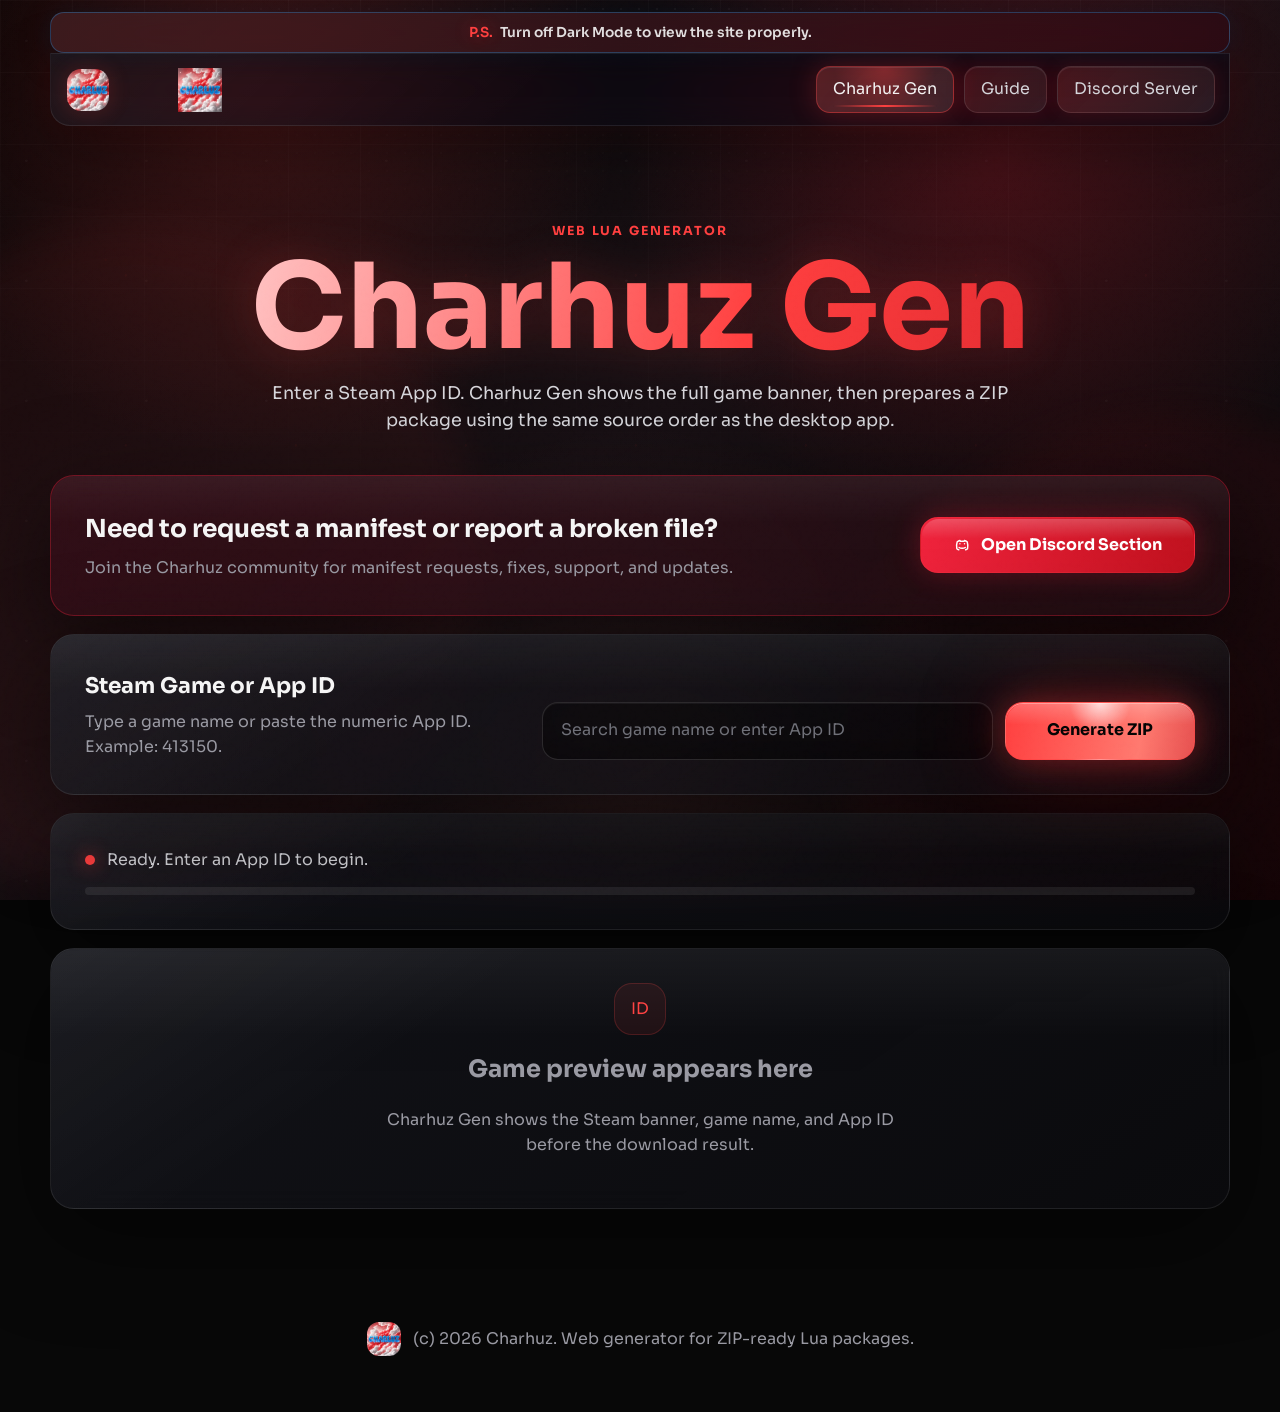
<file: charhuz-gen.html>
<!DOCTYPE html>
<html lang="en">
<head>
  <meta charset="UTF-8">
  <meta name="viewport" content="width=device-width, initial-scale=1.0">
  <script>
    document.documentElement.setAttribute("data-theme", "light");
  </script>
  <meta name="theme-color" content="#ffffff">
  <meta name="color-scheme" content="light">
  <title>Charhuz Gen - Steam App ID ZIP Generator | Charhuz</title>
  <meta name="description" content="Use Charhuz Gen to enter a Steam App ID, preview the game banner, and generate a ZIP-ready Lua package directly from your browser.">
  <meta name="keywords" content="Charhuz Gen, Steam App ID generator, Lua ZIP generator, Steam manifest generator, Charhuz web generator">
  <meta name="author" content="Charhuz">
  <meta name="robots" content="index, follow, max-image-preview:large">
  <meta name="googlebot" content="index, follow, max-snippet:-1, max-image-preview:large, max-video-preview:-1">
  <meta name="application-name" content="Charhuz Gen">
  <meta name="apple-mobile-web-app-title" content="Charhuz Gen">
  <link rel="canonical" href="https://charhuz.co.in/charhuz-gen.html">
  <meta property="og:title" content="Charhuz Gen - Steam App ID ZIP Generator">
  <meta property="og:description" content="Preview a Steam game banner and generate ZIP-ready Lua packages from a Steam App ID.">
  <meta property="og:type" content="website">
  <meta property="og:url" content="https://charhuz.co.in/charhuz-gen.html">
  <meta property="og:site_name" content="Charhuz">
  <meta property="og:locale" content="en_US">
  <meta property="og:image" content="https://charhuz.co.in/images/screenshot1.png">
  <meta name="twitter:card" content="summary_large_image">
  <meta name="twitter:title" content="Charhuz Gen - Steam App ID ZIP Generator">
  <meta name="twitter:description" content="Generate ZIP-ready Lua packages from a Steam App ID in your browser.">
  <meta name="twitter:image" content="https://charhuz.co.in/images/screenshot1.png">

  <link rel="icon" href="favicon.ico" sizes="any">
  <link rel="icon" type="image/png" sizes="192x192" href="images/icon-192.png">
  <link rel="apple-touch-icon" href="apple-touch-icon.png">
  <link rel="manifest" href="site.webmanifest">
  <link rel="preconnect" href="https://fonts.googleapis.com">
  <link rel="preconnect" href="https://fonts.gstatic.com" crossorigin>
  <link href="https://fonts.googleapis.com/css2?family=Sora:wght@400;500;600;700;800&family=Inter:wght@400;500;600;700;800&display=swap" rel="stylesheet">
  <link rel="preconnect" href="https://store.steampowered.com">
  <link rel="preconnect" href="https://cdn.cloudflare.steamstatic.com">
  <link rel="preconnect" href="https://raw.githubusercontent.com">
  <link rel="stylesheet" href="style.css?v=20260602c">
  <link rel="stylesheet" href="charhuz-gen.css?v=20260614a">
</head>
<body>
  <div class="site-bg" aria-hidden="true">
    <span class="mesh mesh-a"></span>
    <span class="mesh mesh-b"></span>
    <span class="grid-glow"></span>
  </div>

  <div class="theme-ps" role="note">
    <span>P.S.</span> Turn off Dark Mode to view the site properly.
  </div>

  <header class="topbar" data-reveal>
    <a class="brand" href="index.html" aria-label="Charhuz home">
      <img src="images/charon-mark-nav.png" alt="" width="42" height="42" decoding="async">
      <img class="brand-logo" src="images/charon-logo-nav.png" alt="Charhuz" width="158" height="44" decoding="async">
    </a>
    <nav class="nav-links" aria-label="Primary navigation">
      <a href="charhuz-gen.html" aria-current="page">Charhuz Gen</a>
      <a href="index.html#guide">Guide</a>
      <a href="index.html#discord">Discord Server</a>
    </nav>
  </header>

  <main class="gen-page">
    <section class="gen-hero section-shell" data-reveal>
      <p class="eyebrow">Web Lua Generator</p>
      <h1>Charhuz Gen</h1>
      <p>Enter a Steam App ID. Charhuz Gen shows the full game banner, then prepares a ZIP package using the same source order as the desktop app.</p>
    </section>

    <section class="generator-layout section-shell" data-reveal>
      <section class="support-notice glass-panel">
        <div>
          <strong>Need to request a manifest or report a broken file?</strong>
          <p>Join the Charhuz community for manifest requests, fixes, support, and updates.</p>
        </div>
        <a class="btn btn-secondary btn-support" href="index.html#discord">
          <svg aria-hidden="true" viewBox="0 0 24 24"><path d="M8 15s1.5 1 4 1 4-1 4-1"/><path d="M9 10h.01M15 10h.01"/><path d="M7.5 18c-1.5-.5-2.5-1.5-2.5-1.5S4 12 5.5 7.5C7.3 6.2 9 5.8 9 5.8l.7 1.2A12 12 0 0 1 12 6.8a12 12 0 0 1 2.3.2l.7-1.2s1.7.4 3.5 1.7C20 12 19 16.5 19 16.5S18 17.5 16.5 18"/></svg>
          Open Discord Section
        </a>
      </section>

      <form class="generator-form glass-panel" id="generatorForm">
        <div>
          <label for="appid">Steam Game or App ID</label>
          <p>Type a game name or paste the numeric App ID. Example: 413150.</p>
        </div>
        <div class="input-wrap">
          <div class="input-row">
            <input id="appid" name="appid" type="search" autocomplete="off" placeholder="Search game name or enter App ID" aria-describedby="statusText" aria-controls="suggestionList" aria-expanded="false" required>
            <button class="btn btn-primary btn-generate" id="generateBtn" type="submit">
              <span>Generate ZIP</span>
            </button>
          </div>
          <div class="suggestion-list" id="suggestionList" role="listbox" aria-label="Steam game suggestions"></div>
        </div>
      </form>

      <div class="status-panel glass-panel" aria-live="polite">
        <div class="status-line">
          <span class="status-dot" id="statusDot"></span>
          <span id="statusText">Ready. Enter an App ID to begin.</span>
        </div>
        <div class="progress-track" aria-hidden="true">
          <span id="progressBar"></span>
        </div>
      </div>

      <section class="game-details glass-panel is-empty" id="gameDetails" aria-live="polite">
        <div class="game-empty">
          <span class="empty-icon">ID</span>
          <h2>Game preview appears here</h2>
          <p>Charhuz Gen shows the Steam banner, game name, and App ID before the download result.</p>
        </div>
      </section>

      <section class="download-panel glass-panel is-hidden" id="downloadPanel" aria-live="polite">
        <div>
          <p class="eyebrow" id="downloadSource">Package ready</p>
          <h2 id="downloadTitle">Download ZIP</h2>
          <p id="downloadDescription">Your package is ready.</p>
        </div>
        <a class="btn btn-download" id="downloadLink" href="#" download>
          <svg aria-hidden="true" viewBox="0 0 24 24"><path d="M12 3v11m0 0 4-4m-4 4-4-4M5 19h14"/></svg>
          <span>Download ZIP</span>
        </a>
      </section>
    </section>
  </main>

  <footer class="footer">
    <img src="images/charon-mark-nav.png" alt="" width="34" height="34" loading="lazy" decoding="async">
    <span>(c) 2026 Charhuz. Web generator for ZIP-ready Lua packages.</span>
  </footer>

  <script type="application/ld+json">
    {
      "@context": "https://schema.org",
      "@type": "WebApplication",
      "name": "Charhuz Gen",
      "url": "https://charhuz.co.in/charhuz-gen.html",
      "applicationCategory": "UtilitiesApplication",
      "operatingSystem": "Web",
      "description": "Browser-based Steam App ID ZIP generator for Charhuz Lua packages.",
      "publisher": {
        "@type": "Organization",
        "name": "Charhuz",
        "url": "https://charhuz.co.in/"
      }
    }
  </script>
  <script src="vendor/fflate.min.js?v=20260603a" defer></script>
  <script src="charhuz-gen.js?v=20260614f" defer></script>
</body>
</html>
</file>
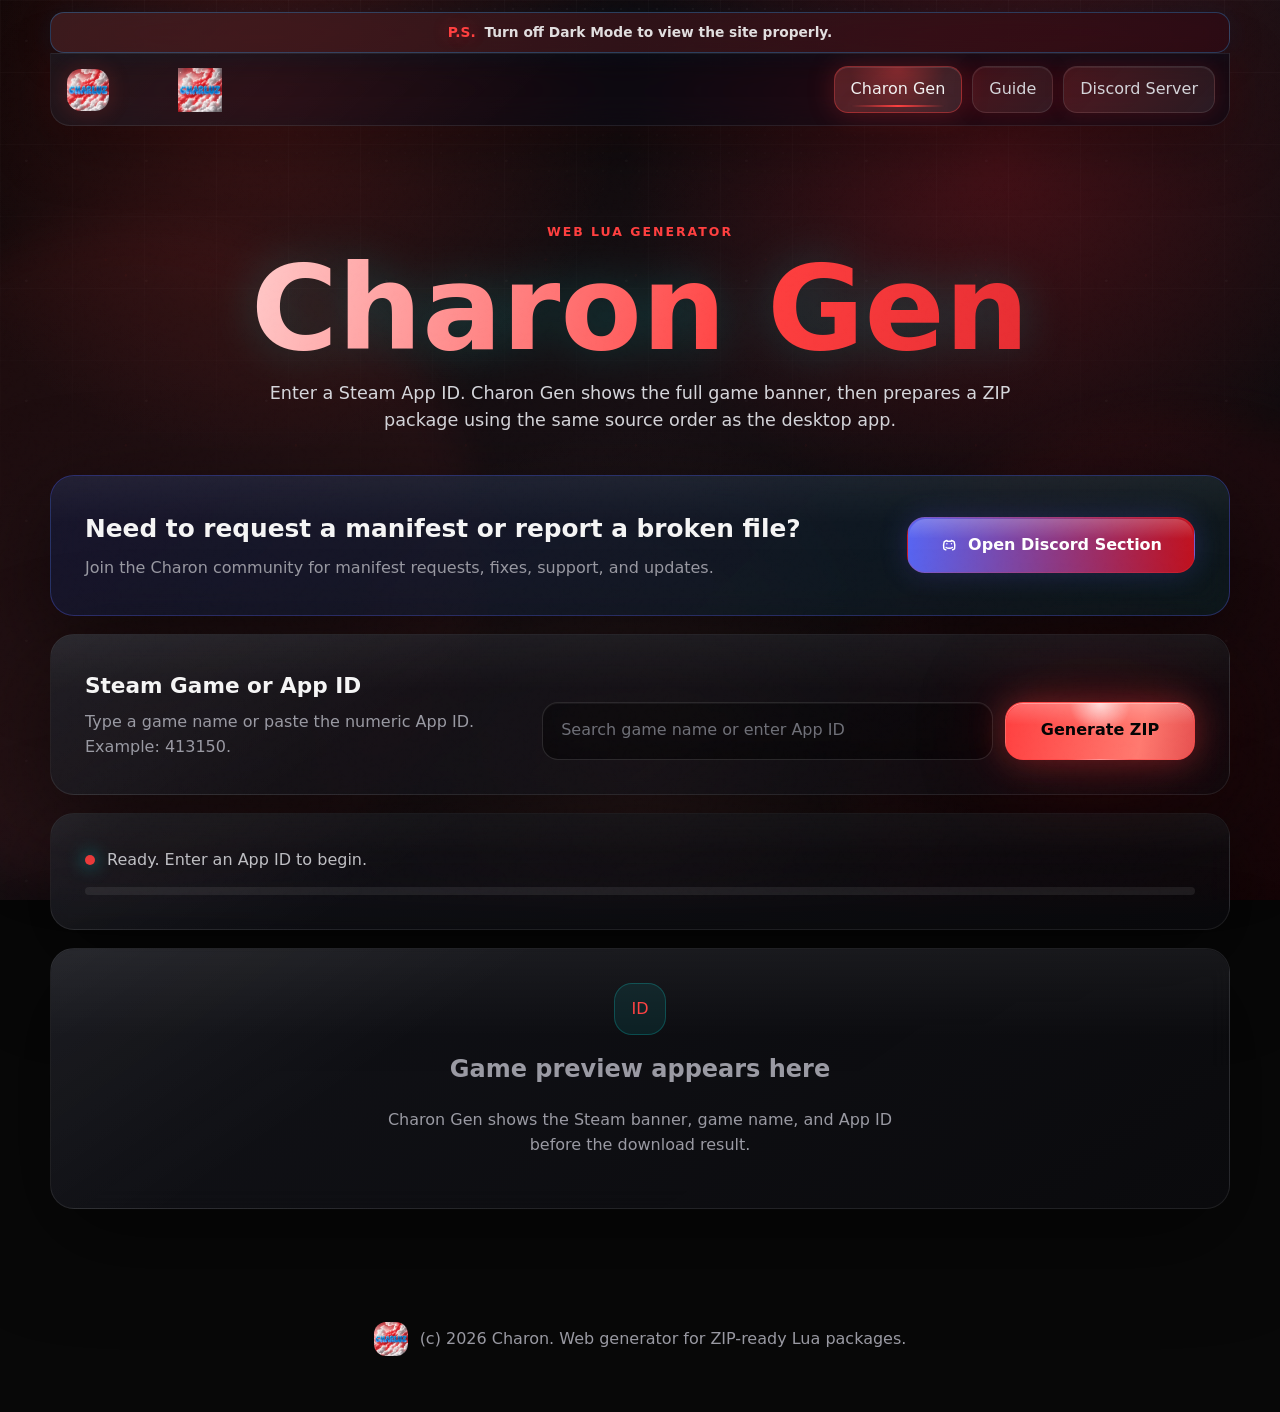
<file: charon-gen.html>
<!DOCTYPE html>
<html lang="en">
<head>
  <meta charset="UTF-8">
  <meta name="viewport" content="width=device-width, initial-scale=1.0">
  <script>
    document.documentElement.setAttribute("data-theme", "light");
  </script>
  <meta name="theme-color" content="#ffffff">
  <meta name="color-scheme" content="light">
  <title>Charon Gen - Steam App ID ZIP Generator | Charon</title>
  <meta name="description" content="Use Charon Gen to enter a Steam App ID, preview the game banner, and generate a ZIP-ready Lua package directly from your browser.">
  <meta name="keywords" content="Charon Gen, Steam App ID generator, Lua ZIP generator, Steam manifest generator, Charon web generator">
  <meta name="author" content="Charon">
  <meta name="robots" content="index, follow, max-image-preview:large">
  <meta name="googlebot" content="index, follow, max-snippet:-1, max-image-preview:large, max-video-preview:-1">
  <meta name="application-name" content="Charon Gen">
  <meta name="apple-mobile-web-app-title" content="Charon Gen">
  <link rel="canonical" href="https://charon.co.in/charon-gen.html">
  <meta property="og:title" content="Charon Gen - Steam App ID ZIP Generator">
  <meta property="og:description" content="Preview a Steam game banner and generate ZIP-ready Lua packages from a Steam App ID.">
  <meta property="og:type" content="website">
  <meta property="og:url" content="https://charon.co.in/charon-gen.html">
  <meta property="og:site_name" content="Charon">
  <meta property="og:locale" content="en_US">
  <meta property="og:image" content="https://charon.co.in/images/screenshot1.png">
  <meta name="twitter:card" content="summary_large_image">
  <meta name="twitter:title" content="Charon Gen - Steam App ID ZIP Generator">
  <meta name="twitter:description" content="Generate ZIP-ready Lua packages from a Steam App ID in your browser.">
  <meta name="twitter:image" content="https://charon.co.in/images/screenshot1.png">

  <link rel="icon" href="favicon.ico" sizes="any">
  <link rel="icon" type="image/png" sizes="192x192" href="images/icon-192.png">
  <link rel="apple-touch-icon" href="apple-touch-icon.png">
  <link rel="manifest" href="site.webmanifest">
  <link rel="preconnect" href="https://fonts.googleapis.com">
  <link rel="preconnect" href="https://fonts.gstatic.com" crossorigin>
  <link href="https://fonts.googleapis.com/css2?family=Space+Grotesk:wght@400;500;600;700&display=swap" rel="stylesheet">
  <link rel="preconnect" href="https://store.steampowered.com">
  <link rel="preconnect" href="https://cdn.cloudflare.steamstatic.com">
  <link rel="preconnect" href="https://raw.githubusercontent.com">
  <link rel="stylesheet" href="style.css?v=20260602c">
  <link rel="stylesheet" href="charon-gen.css?v=20260614a">
</head>
<body>
  <div class="site-bg" aria-hidden="true">
    <span class="mesh mesh-a"></span>
    <span class="mesh mesh-b"></span>
    <span class="grid-glow"></span>
  </div>

  <div class="theme-ps" role="note">
    <span>P.S.</span> Turn off Dark Mode to view the site properly.
  </div>

  <header class="topbar" data-reveal>
    <a class="brand" href="index.html" aria-label="Charon home">
      <img src="images/charon-mark-nav.png" alt="" width="42" height="42" decoding="async">
      <img class="brand-logo" src="images/charon-logo-nav.png" alt="Charon" width="158" height="44" decoding="async">
    </a>
    <nav class="nav-links" aria-label="Primary navigation">
      <a href="charon-gen.html" aria-current="page">Charon Gen</a>
      <a href="index.html#guide">Guide</a>
      <a href="index.html#discord">Discord Server</a>
    </nav>
  </header>

  <main class="gen-page">
    <section class="gen-hero section-shell" data-reveal>
      <p class="eyebrow">Web Lua Generator</p>
      <h1>Charon Gen</h1>
      <p>Enter a Steam App ID. Charon Gen shows the full game banner, then prepares a ZIP package using the same source order as the desktop app.</p>
    </section>

    <section class="generator-layout section-shell" data-reveal>
      <section class="support-notice glass-panel">
        <div>
          <strong>Need to request a manifest or report a broken file?</strong>
          <p>Join the Charon community for manifest requests, fixes, support, and updates.</p>
        </div>
        <a class="btn btn-secondary btn-support" href="index.html#discord">
          <svg aria-hidden="true" viewBox="0 0 24 24"><path d="M8 15s1.5 1 4 1 4-1 4-1"/><path d="M9 10h.01M15 10h.01"/><path d="M7.5 18c-1.5-.5-2.5-1.5-2.5-1.5S4 12 5.5 7.5C7.3 6.2 9 5.8 9 5.8l.7 1.2A12 12 0 0 1 12 6.8a12 12 0 0 1 2.3.2l.7-1.2s1.7.4 3.5 1.7C20 12 19 16.5 19 16.5S18 17.5 16.5 18"/></svg>
          Open Discord Section
        </a>
      </section>

      <form class="generator-form glass-panel" id="generatorForm">
        <div>
          <label for="appid">Steam Game or App ID</label>
          <p>Type a game name or paste the numeric App ID. Example: 413150.</p>
        </div>
        <div class="input-wrap">
          <div class="input-row">
            <input id="appid" name="appid" type="search" autocomplete="off" placeholder="Search game name or enter App ID" aria-describedby="statusText" aria-controls="suggestionList" aria-expanded="false" required>
            <button class="btn btn-primary btn-generate" id="generateBtn" type="submit">
              <span>Generate ZIP</span>
            </button>
          </div>
          <div class="suggestion-list" id="suggestionList" role="listbox" aria-label="Steam game suggestions"></div>
        </div>
      </form>

      <div class="status-panel glass-panel" aria-live="polite">
        <div class="status-line">
          <span class="status-dot" id="statusDot"></span>
          <span id="statusText">Ready. Enter an App ID to begin.</span>
        </div>
        <div class="progress-track" aria-hidden="true">
          <span id="progressBar"></span>
        </div>
      </div>

      <section class="game-details glass-panel is-empty" id="gameDetails" aria-live="polite">
        <div class="game-empty">
          <span class="empty-icon">ID</span>
          <h2>Game preview appears here</h2>
          <p>Charon Gen shows the Steam banner, game name, and App ID before the download result.</p>
        </div>
      </section>

      <section class="download-panel glass-panel is-hidden" id="downloadPanel" aria-live="polite">
        <div>
          <p class="eyebrow" id="downloadSource">Package ready</p>
          <h2 id="downloadTitle">Download ZIP</h2>
          <p id="downloadDescription">Your package is ready.</p>
        </div>
        <a class="btn btn-download" id="downloadLink" href="#" download>
          <svg aria-hidden="true" viewBox="0 0 24 24"><path d="M12 3v11m0 0 4-4m-4 4-4-4M5 19h14"/></svg>
          <span>Download ZIP</span>
        </a>
      </section>
    </section>
  </main>

  <footer class="footer">
    <img src="images/charon-mark-nav.png" alt="" width="34" height="34" loading="lazy" decoding="async">
    <span>(c) 2026 Charon. Web generator for ZIP-ready Lua packages.</span>
  </footer>

  <script type="application/ld+json">
    {
      "@context": "https://schema.org",
      "@type": "WebApplication",
      "name": "Charon Gen",
      "url": "https://charon.co.in/charon-gen.html",
      "applicationCategory": "UtilitiesApplication",
      "operatingSystem": "Web",
      "description": "Browser-based Steam App ID ZIP generator for Charon Lua packages.",
      "publisher": {
        "@type": "Organization",
        "name": "Charon",
        "url": "https://charon.co.in/"
      }
    }
  </script>
  <script src="vendor/fflate.min.js?v=20260603a" defer></script>
  <script src="charon-gen.js?v=20260614e" defer></script>
</body>
</html>
</file>
<file: style.css>
:root {
  color-scheme: light;
  --bg: #080808;
  --bg-2: #111217;
  --panel: rgba(18, 18, 22, 0.72);
  --panel-strong: rgba(14, 15, 20, 0.9);
  --border: rgba(255, 255, 255, 0.1);
  --border-strong: rgba(255, 64, 64, 0.3);
  --text: #f5f5f5;
  --muted: #9a9aa3;
  --soft: #d7d7dc;
  --cyan: #ff4040;
  --blue: #ff6b5f;
  --purple: #c1121f;
  --magenta: #ff8a80;
  --discord: #e03131;
  --accent: #ef233c;
  --accent-glow: rgba(239, 35, 60, 0.2);
  --accent-dim: rgba(239, 35, 60, 0.1);
  --shadow: 0 28px 95px rgba(0, 0, 0, 0.52);
  --shadow-soft: 0 16px 42px rgba(0, 0, 0, 0.3);
  --glow-sm: 0 0 18px rgba(255, 64, 64, 0.16);
  --glow: 0 0 34px rgba(255, 64, 64, 0.24), 0 0 78px rgba(193, 18, 31, 0.22);
  --glow-strong: 0 0 34px rgba(255, 64, 64, 0.38), 0 0 98px rgba(193, 18, 31, 0.32);
  --radius: 24px;
  --radius-sm: 16px;
  --max: 1180px;
}

html[data-theme="light"] {
  color-scheme: light;
}

* {
  box-sizing: border-box;
}

html {
  scroll-behavior: smooth;
  scroll-padding-top: 120px;
}

body::before {
  content: "";
  position: fixed;
  inset: 0;
  z-index: 1;
  pointer-events: none;
  opacity: 0.14;
  background-image: url("data:image/svg+xml,%3Csvg viewBox='0 0 200 200' xmlns='http://www.w3.org/2000/svg'%3E%3Cfilter id='n'%3E%3CfeTurbulence type='fractalNoise' baseFrequency='0.9' numOctaves='4' stitchTiles='stitch'/%3E%3C/filter%3E%3Crect width='100%25' height='100%25' filter='url(%23n)' opacity='0.04'/%3E%3C/svg%3E");
}

body {
  min-height: 100vh;
  margin: 0;
  font-family: "Sora", "Inter", system-ui, -apple-system, BlinkMacSystemFont, "Segoe UI", sans-serif;
  background: var(--bg);
  color: var(--text);
  line-height: 1.55;
  overflow-x: hidden;
  overscroll-behavior-y: none;
  text-rendering: optimizeLegibility;
  -webkit-font-smoothing: antialiased;
}

body.nav-open {
  overflow: hidden;
}

body::selection {
  background: rgba(255, 64, 64, 0.32);
}

a {
  color: inherit;
}

a,
button,
input {
  -webkit-tap-highlight-color: transparent;
}

img {
  display: block;
  max-width: 100%;
}

.site-bg {
  position: fixed;
  inset: 0;
  z-index: -2;
  overflow: hidden;
  overflow: clip;
  contain: layout paint size;
  pointer-events: none;
  transform: translate3d(0, 0, 0);
  background:
    radial-gradient(circle at 20% 10%, rgba(255, 64, 64, 0.2), transparent 28%),
    radial-gradient(circle at 78% 18%, rgba(193, 18, 31, 0.26), transparent 30%),
    radial-gradient(circle at 50% 85%, rgba(255, 138, 128, 0.12), transparent 34%),
    linear-gradient(145deg, #080505 0%, #181014 48%, #090607 100%);
}

.site-bg::before {
  content: "";
  position: absolute;
  inset: 0;
  opacity: 0.18;
  background:
    radial-gradient(circle at 22% 34%, rgba(255, 255, 255, 0.18) 0 1px, transparent 1.5px),
    radial-gradient(circle at 74% 62%, rgba(255, 64, 64, 0.22) 0 1px, transparent 1.5px),
    radial-gradient(circle at 48% 18%, rgba(193, 18, 31, 0.24) 0 1px, transparent 1.5px);
  background-size: 120px 120px, 170px 170px, 220px 220px;
  animation: none;
}

.mesh {
  position: absolute;
  width: 42rem;
  aspect-ratio: 1;
  border-radius: 50%;
  filter: blur(22px);
  opacity: 0.18;
  animation: none;
}

.mesh-a {
  left: -12rem;
  top: 14rem;
  background: rgba(255, 64, 64, 0.34);
}

.mesh-b {
  right: -15rem;
  top: 26rem;
  background: rgba(193, 18, 31, 0.42);
  animation-delay: -8s;
}

.grid-glow {
  position: absolute;
  inset: 0;
  background-image:
    linear-gradient(rgba(255, 255, 255, 0.035) 1px, transparent 1px),
    linear-gradient(90deg, rgba(255, 255, 255, 0.035) 1px, transparent 1px);
  background-size: 72px 72px;
  mask-image: linear-gradient(to bottom, rgba(0, 0, 0, 0.7), transparent 74%);
}

.grid-glow::after {
  content: "";
  position: absolute;
  inset: 0;
  opacity: 0.42;
  background-image: radial-gradient(rgba(255, 255, 255, 0.15) 1px, transparent 1px);
  background-size: 18px 18px;
  mask-image: radial-gradient(ellipse 80% 50% at 50% 0%, #000, transparent 70%);
}

.theme-ps {
  position: relative;
  z-index: 120;
  width: min(var(--max), calc(100% - 32px));
  margin: 12px auto 0;
  padding: 9px 14px;
  border: 1px solid rgba(41, 167, 255, 0.3);
  border-radius: 14px;
  background:
    linear-gradient(135deg, rgba(255, 107, 95, 0.18), rgba(193, 18, 31, 0.14)),
    rgba(10, 10, 18, 0.74);
  color: rgba(245, 245, 245, 0.9);
  box-shadow: 0 10px 34px rgba(0, 0, 0, 0.22), 0 0 28px rgba(41, 167, 255, 0.08);
  backdrop-filter: blur(14px) saturate(170%);
  -webkit-backdrop-filter: blur(14px) saturate(170%);
  font-size: 0.86rem;
  font-weight: 600;
  text-align: center;
}

.theme-ps span {
  color: var(--cyan);
  margin-right: 4px;
  text-shadow: 0 0 16px rgba(255, 64, 64, 0.42);
}

.topbar {
  position: sticky;
  top: 0;
  z-index: 100;
  width: min(var(--max), calc(100% - 32px));
  min-height: 68px;
  margin: 0 auto;
  padding: 12px 14px 12px 16px;
  display: flex;
  align-items: center;
  justify-content: space-between;
  gap: 20px;
  border: 1px solid rgba(255, 255, 255, 0.085);
  border-radius: 0 0 20px 20px;
  background:
    linear-gradient(135deg, rgba(255, 255, 255, 0.055), transparent 42%),
    rgba(10, 10, 20, 0.62);
  box-shadow: 0 18px 60px rgba(0, 0, 0, 0.36), 0 0 42px rgba(255, 64, 64, 0.08);
  backdrop-filter: blur(16px) saturate(180%);
  -webkit-backdrop-filter: blur(16px) saturate(180%);
  backface-visibility: hidden;
  transform: translate3d(0, 0, 0);
}

.topbar.scrolled {
  border-color: rgba(255, 255, 255, 0.16);
  background:
    linear-gradient(135deg, rgba(255, 255, 255, 0.06), transparent 42%),
    rgba(8, 8, 8, 0.82);
}

.brand {
  display: inline-flex;
  align-items: center;
  gap: 12px;
  text-decoration: none;
}

.brand > img:first-child {
  width: 42px;
  height: 42px;
  border-radius: 14px;
  box-shadow: 0 0 22px rgba(255, 64, 64, 0.2);
}

.brand-logo {
  width: 158px;
  height: auto;
  max-height: 44px;
  object-fit: contain;
}

.nav-links {
  display: flex;
  align-items: center;
  justify-content: flex-end;
  gap: 10px;
  flex-wrap: wrap;
}

.nav-toggle {
  display: none;
  width: 44px;
  height: 44px;
  padding: 0;
  border: 1px solid var(--border);
  border-radius: 12px;
  background: rgba(255, 255, 255, 0.045);
  color: var(--text);
}

.nav-toggle span {
  display: block;
  width: 18px;
  height: 2px;
  margin: 4px auto;
  border-radius: 999px;
  background: currentColor;
  transition: transform 180ms ease, opacity 180ms ease;
}

.nav-toggle[aria-expanded="true"] span:nth-child(1) {
  transform: translateY(6px) rotate(45deg);
}

.nav-toggle[aria-expanded="true"] span:nth-child(2) {
  opacity: 0;
}

.nav-toggle[aria-expanded="true"] span:nth-child(3) {
  transform: translateY(-6px) rotate(-45deg);
}

.nav-links a {
  position: relative;
  isolation: isolate;
  overflow: hidden;
  padding: 10px 16px;
  color: var(--soft);
  text-decoration: none;
  border-radius: 14px;
  border: 1px solid rgba(255, 255, 255, 0.1);
  background:
    linear-gradient(135deg, color-mix(in srgb, var(--nav-accent, var(--cyan)) 18%, transparent), rgba(255, 255, 255, 0.035)),
    rgba(255, 255, 255, 0.035);
  box-shadow: inset 0 1px 0 rgba(255, 255, 255, 0.08), 0 0 20px color-mix(in srgb, var(--nav-accent, var(--cyan)) 14%, transparent);
  transition: color 180ms ease, border-color 180ms ease, background 180ms ease, transform 220ms cubic-bezier(0.2, 0.8, 0.2, 1), box-shadow 180ms ease;
}

.nav-links .nav-download {
  color: #fff;
  border-color: rgba(239, 35, 60, 0.56);
  background: var(--accent);
  box-shadow: 0 0 32px var(--accent-glow);
}

.nav-links a::after {
  content: "";
  position: absolute;
  left: 16px;
  right: 16px;
  bottom: 5px;
  height: 2px;
  border-radius: 999px;
  opacity: 0;
  background: linear-gradient(90deg, transparent, var(--nav-accent, var(--cyan)), transparent);
  box-shadow: 0 0 16px color-mix(in srgb, var(--nav-accent, var(--cyan)) 44%, transparent);
  transform: scaleX(0.28);
  transition: opacity 180ms ease, transform 220ms ease;
}

.nav-links a:nth-child(1) {
  --nav-accent: var(--cyan);
}

.nav-links a:nth-child(2) {
  --nav-accent: var(--purple);
}

.nav-links a:nth-child(3) {
  --nav-accent: var(--discord);
}

.nav-links a::before {
  content: "";
  position: absolute;
  inset: 0;
  z-index: -1;
  opacity: 0;
  background: radial-gradient(circle at 50% 0%, color-mix(in srgb, var(--nav-accent) 36%, transparent), transparent 62%);
  transition: opacity 180ms ease;
}

.nav-links a:hover,
.nav-links a:focus-visible,
.nav-links a[aria-current="page"] {
  color: var(--text);
  border-color: color-mix(in srgb, var(--nav-accent, var(--cyan)) 42%, transparent);
  background:
    linear-gradient(135deg, color-mix(in srgb, var(--nav-accent, var(--cyan)) 25%, transparent), rgba(255, 255, 255, 0.06)),
    rgba(255, 255, 255, 0.05);
  box-shadow: inset 0 1px 0 rgba(255, 255, 255, 0.12), 0 0 28px color-mix(in srgb, var(--nav-accent, var(--cyan)) 24%, transparent);
  outline: none;
}

.nav-links a:hover::before,
.nav-links a:focus-visible::before,
.nav-links a[aria-current="page"]::before {
  opacity: 1;
}

.nav-links a:hover::after,
.nav-links a:focus-visible::after,
.nav-links a[aria-current="page"]::after {
  opacity: 1;
  transform: scaleX(1);
}

.section-shell {
  width: min(var(--max), calc(100% - 32px));
  margin: 0 auto;
  scroll-margin-top: 120px;
}

.glass-panel {
  position: relative;
  border: 1px solid rgba(255, 255, 255, 0.085);
  border-radius: var(--radius);
  background:
    linear-gradient(145deg, rgba(255, 255, 255, 0.052), transparent 32%),
    linear-gradient(145deg, rgba(20, 21, 28, 0.78), rgba(12, 12, 16, 0.68));
  box-shadow: var(--shadow);
  backdrop-filter: blur(12px);
  -webkit-backdrop-filter: blur(12px);
  backface-visibility: hidden;
}

.glass-panel::before {
  content: "";
  position: absolute;
  inset: 0;
  pointer-events: none;
  border-radius: inherit;
  background: linear-gradient(180deg, rgba(255, 255, 255, 0.08), transparent 34%);
  opacity: 0.65;
}

.hero {
  position: relative;
  min-height: calc(100vh - 128px);
  display: grid;
  place-items: center;
  padding: 7rem 0 5rem;
  text-align: center;
  background: radial-gradient(ellipse 80% 50% at 50% -10%, rgba(239, 35, 60, 0.11), transparent 70%);
}

.hero-copy {
  max-width: 1040px;
}

.eyebrow {
  margin: 0 0 14px;
  color: var(--cyan);
  font-size: 0.78rem;
  font-weight: 700;
  letter-spacing: 0.16em;
  text-transform: uppercase;
}

h1,
h2,
h3,
p {
  margin-top: 0;
}

.hero h1 {
  margin-bottom: 18px;
  font-size: clamp(4.4rem, 13vw, 9.5rem);
  line-height: 0.86;
  letter-spacing: 0;
  background: linear-gradient(105deg, #fff5f5 0%, var(--cyan) 26%, var(--purple) 55%, var(--magenta) 76%, #fff 100%);
  background-size: 180% 100%;
  -webkit-background-clip: text;
  background-clip: text;
  color: transparent;
  filter: drop-shadow(0 0 28px rgba(255, 64, 64, 0.22));
  animation: title-shimmer 8s ease-in-out infinite;
}

.hero-subtitle {
  max-width: 740px;
  margin: 0 auto 28px;
  color: var(--soft);
  font-size: clamp(1.12rem, 2vw, 1.42rem);
}

.hero-cta-row {
  display: flex;
  justify-content: center;
  align-items: center;
  gap: 14px;
  flex-wrap: wrap;
}

.hero-trust {
  margin: 18px auto 34px;
  display: flex;
  justify-content: center;
  gap: 8px;
  flex-wrap: wrap;
  color: var(--muted);
  font-size: 0.86rem;
}

.hero-trust span {
  min-height: 28px;
  display: inline-flex;
  align-items: center;
  padding: 4px 11px;
  border: 1px solid var(--border);
  border-radius: 999px;
  background: rgba(255, 255, 255, 0.045);
}

.version-badge {
  color: var(--text) !important;
  border-color: rgba(239, 35, 60, 0.36) !important;
  background: rgba(239, 35, 60, 0.12) !important;
}

.screenshot-frame {
  overflow: hidden;
  border: 1px solid var(--border);
  border-radius: 14px;
  background: #151515;
}

.browser-bar {
  min-height: 32px;
  display: flex;
  align-items: center;
  gap: 7px;
  padding: 0 13px;
  border-bottom: 1px solid var(--border);
  background: #181818;
}

.browser-bar span {
  width: 8px;
  height: 8px;
  border-radius: 50%;
  background: #ff5f57;
}

.browser-bar span:nth-child(2) {
  background: #ffbd2e;
}

.browser-bar span:nth-child(3) {
  background: #28c840;
}

.btn {
  min-height: 56px;
  display: inline-flex;
  align-items: center;
  justify-content: center;
  gap: 10px;
  padding: 0 32px;
  color: var(--text);
  font: inherit;
  font-weight: 700;
  text-decoration: none;
  border: 1px solid rgba(255, 255, 255, 0.11);
  border-radius: 18px;
  cursor: pointer;
  position: relative;
  overflow: hidden;
  transition: transform 220ms cubic-bezier(0.2, 0.8, 0.2, 1), box-shadow 220ms ease, filter 220ms ease, border-color 220ms ease;
  backface-visibility: hidden;
}

.btn svg,
.btn span,
.icon-chip svg {
  position: relative;
  z-index: 1;
}

.btn svg,
.icon-chip svg {
  width: 1.15em;
  height: 1.15em;
  fill: none;
  stroke: currentColor;
  stroke-width: 1.9;
  stroke-linecap: round;
  stroke-linejoin: round;
}

.btn::before {
  content: "";
  position: absolute;
  inset: 0;
  transform: translateX(-120%);
  background: linear-gradient(90deg, transparent, rgba(255, 255, 255, 0.32), transparent);
  transition: transform 680ms ease;
}

.btn::after {
  content: "";
  position: absolute;
  inset: 1px;
  pointer-events: none;
  border-radius: calc(18px - 1px);
  background: linear-gradient(180deg, rgba(255, 255, 255, 0.28), transparent 38%);
  opacity: 0.75;
}

.btn:hover,
.btn:focus-visible {
  transform: translateY(-2px) scale(1.03);
  outline: none;
}

.btn:active {
  transform: translateY(0) scale(0.985);
  filter: brightness(0.92);
}

.btn:hover::before,
.btn:focus-visible::before {
  transform: translateX(120%);
}

.btn-primary {
  color: #050505;
  border-color: rgba(255, 64, 64, 0.42);
  background:
    radial-gradient(circle at 50% 0%, rgba(255, 255, 255, 0.72), transparent 28%),
    linear-gradient(100deg, var(--cyan), #ff7a70, var(--purple), var(--magenta));
  background-size: 100% 100%, 220% 100%;
  box-shadow: var(--glow-strong), inset 0 1px 0 rgba(255, 255, 255, 0.45);
  animation: gradient-shift 9s ease-in-out infinite;
}

.btn-primary:hover,
.btn-primary:focus-visible {
  box-shadow: 0 0 42px rgba(255, 64, 64, 0.42), 0 0 118px rgba(193, 18, 31, 0.34);
}

.btn-secondary {
  color: var(--text);
  border-color: rgba(255, 64, 64, 0.2);
  background:
    linear-gradient(180deg, rgba(255, 255, 255, 0.08), rgba(255, 255, 255, 0.025)),
    rgba(255, 64, 64, 0.035);
  box-shadow: var(--shadow-soft), var(--glow-sm), inset 0 1px 0 rgba(255, 255, 255, 0.1);
}

.btn-secondary:hover,
.btn-secondary:focus-visible {
  border-color: rgba(255, 64, 64, 0.42);
  box-shadow: var(--shadow-soft), 0 0 34px rgba(255, 64, 64, 0.2);
}

.btn-ghost {
  min-height: 48px;
  color: var(--soft);
  border-color: transparent;
  background: transparent;
  box-shadow: none;
}

.hero-download {
  min-width: min(320px, 100%);
  font-size: 1.08rem;
}

.btn-discord {
  border-color: rgba(239, 35, 60, 0.42);
  background: linear-gradient(90deg, var(--discord), #ff6b5f);
  box-shadow: 0 0 28px rgba(239, 35, 60, 0.3), 0 0 66px rgba(255, 107, 95, 0.2);
}

.metric-strip {
  width: min(var(--max), calc(100% - 32px));
  margin: 0 auto 92px;
  padding: 18px;
  display: grid;
  grid-template-columns: repeat(4, 1fr);
  gap: 14px;
}

.metric-strip div {
  min-height: 92px;
  padding: 18px;
  display: grid;
  align-content: center;
  border-radius: 18px;
  background: rgba(255, 255, 255, 0.045);
}

.metric-strip strong {
  font-size: 1.1rem;
}

.metric-strip span {
  color: var(--muted);
}

.section-heading {
  max-width: 760px;
  margin-bottom: 32px;
}

.section-heading::after {
  content: "";
  display: block;
  width: 74px;
  height: 2px;
  margin-top: 18px;
  border-radius: 999px;
  background: linear-gradient(90deg, var(--accent), transparent);
}

.section-heading h2,
.discord-copy h2 {
  margin-bottom: 14px;
  font-size: clamp(2.2rem, 5vw, 4rem);
  line-height: 1;
  letter-spacing: 0;
}

.section-heading p:not(.eyebrow),
.discord-copy p,
.featured-project p,
.discord-ending,
.discord-closing {
  color: var(--muted);
}

.feature-grid {
  display: grid;
  grid-template-columns: repeat(auto-fit, minmax(280px, 1fr));
  gap: 1px;
  margin-bottom: 96px;
  overflow: hidden;
  border: 1px solid var(--border);
  border-radius: 14px;
  background: var(--border);
}

.feature-card {
  position: relative;
  overflow: hidden;
  min-height: 232px;
  border: 0;
  border-radius: 0;
  padding: 26px;
  background:
    linear-gradient(145deg, rgba(255, 255, 255, 0.035), transparent 42%),
    rgba(15, 15, 15, 0.94);
  transition: transform 220ms cubic-bezier(0.2, 0.8, 0.2, 1), border-color 220ms ease, box-shadow 220ms ease;
  backface-visibility: hidden;
}

.feature-card::after {
  content: "";
  position: absolute;
  inset: auto 16px 0;
  height: 2px;
  opacity: 0;
  border-radius: 999px;
  background: linear-gradient(90deg, transparent, var(--cyan), var(--purple), transparent);
  box-shadow: var(--glow-sm);
  transition: opacity 220ms ease;
}

.feature-card:hover {
  transform: translateY(-4px);
  border-color: var(--border-strong);
  box-shadow: var(--shadow), var(--glow);
}

.feature-card:hover .icon-chip {
  transform: scale(1.08);
}

.feature-card:hover::after {
  opacity: 1;
}

.icon-chip {
  width: 44px;
  height: 44px;
  margin-bottom: 22px;
  display: grid;
  place-items: center;
  border-radius: 14px;
  color: var(--cyan);
  background:
    radial-gradient(circle at 50% 0%, rgba(255, 255, 255, 0.16), transparent 48%),
    rgba(255, 64, 64, 0.1);
  border: 1px solid rgba(255, 64, 64, 0.22);
  box-shadow: var(--glow-sm);
  transition: transform 200ms ease;
}

.feature-card code {
  color: var(--cyan);
}

.new-badge {
  position: absolute;
  top: 18px;
  right: 18px;
  z-index: 2;
  padding: 4px 9px;
  border: 1px solid rgba(239, 35, 60, 0.34);
  border-radius: 999px;
  color: #fecaca;
  font-size: 0.72rem;
  font-weight: 700;
  background: rgba(239, 35, 60, 0.12);
}

.feature-download-btn {
  display: inline-flex;
  align-items: center;
  gap: 7px;
  margin-top: 14px;
  padding: 8px 16px;
  color: #fca5a5;
  border: 1px solid rgba(126, 184, 247, 0.35);
  border-radius: 8px;
  text-decoration: none;
  font-size: 13px;
  font-weight: 600;
  transition: background 150ms ease, border-color 150ms ease, transform 150ms ease;
}

.feature-download-btn svg {
  fill: none;
  stroke: currentColor;
  stroke-width: 2;
  stroke-linecap: round;
  stroke-linejoin: round;
}

.feature-download-btn:hover,
.feature-download-btn:focus-visible {
  background: rgba(126, 184, 247, 0.1);
  border-color: rgba(126, 184, 247, 0.6);
  transform: translateY(-1px);
  outline: none;
}

.discord-feature-btn {
  color: #fecaca;
  border-color: rgba(239, 35, 60, 0.45);
}

.discord-feature-btn:hover,
.discord-feature-btn:focus-visible {
  background: rgba(239, 35, 60, 0.14);
  border-color: rgba(239, 35, 60, 0.72);
}

.feature-card h3,
.guide-card h3,
.discord-grid h3,
.featured-project h3 {
  margin-bottom: 10px;
  font-size: 1.2rem;
}

.feature-card p,
.guide-card li,
.discord-grid p {
  color: var(--muted);
}

.showcase {
  width: min(1420px, calc(100% - 32px));
  margin-bottom: 96px;
}

.screens {
  display: grid;
  grid-template-columns: repeat(3, minmax(0, 1fr));
  gap: 0;
  align-items: center;
  perspective: 1000px;
}

.screens picture,
.screens img,
.screenshot-frame {
  width: 100%;
}

.screenshot-frame {
  padding: 0;
  color: inherit;
  cursor: zoom-in;
  box-shadow: 0 24px 78px rgba(0, 0, 0, 0.38);
  transition: transform 220ms ease, border-color 220ms ease;
}

.screens img {
  height: auto;
  object-fit: contain;
  backface-visibility: hidden;
}

.screenshot-frame:nth-child(1) {
  transform: rotate(-2deg) translateX(24px) scale(0.92);
  z-index: 1;
}

.screenshot-frame:nth-child(2) {
  transform: translateY(-12px) scale(1.04);
  z-index: 3;
}

.screenshot-frame:nth-child(3) {
  transform: rotate(2deg) translateX(-24px) scale(0.92);
  z-index: 1;
}

.screenshot-frame:hover,
.screenshot-frame:focus-visible {
  border-color: var(--border-hover);
  outline: none;
  z-index: 4;
}

.discord-count {
  display: inline-flex;
  width: fit-content;
  margin: 4px 0 18px;
  padding: 6px 12px;
  border: 1px solid rgba(239, 35, 60, 0.26);
  border-radius: 999px;
  color: #fecaca !important;
  background: rgba(239, 35, 60, 0.11);
}

.guide-grid {
  display: grid;
  grid-template-columns: repeat(2, 1fr);
  gap: 18px;
  margin-bottom: 96px;
}

.guide-card {
  padding: 28px;
}

.guide-title {
  display: flex;
  gap: 16px;
  align-items: center;
  margin-bottom: 18px;
}

.guide-title span {
  width: 48px;
  height: 48px;
  display: grid;
  place-items: center;
  border-radius: 16px;
  color: #050505;
  font-weight: 700;
  background: linear-gradient(90deg, var(--cyan), var(--purple));
}

.guide-card ol {
  margin: 0;
  padding-left: 22px;
}

.guide-card li + li {
  margin-top: 10px;
}

.discord-section {
  margin-bottom: 72px;
}

.discord-card {
  padding: clamp(26px, 5vw, 54px);
  overflow: hidden;
  position: relative;
}

.discord-card::after {
  content: "";
  position: absolute;
  inset: auto -12% -30% 45%;
  height: 360px;
  background: radial-gradient(circle, rgba(239, 35, 60, 0.28), transparent 68%);
  pointer-events: none;
}

.discord-copy,
.discord-grid,
.featured-project,
.resource-row,
.discord-ending,
.discord-closing,
.discord-card .btn {
  position: relative;
  z-index: 1;
}

.lead {
  font-size: 1.16rem;
  color: var(--soft) !important;
}

.discord-grid {
  display: grid;
  grid-template-columns: repeat(2, 1fr);
  gap: 14px;
  margin: 28px 0;
}

.discord-grid article,
.featured-project {
  padding: 20px;
  border: 1px solid rgba(239, 35, 60, 0.2);
  border-radius: 18px;
  background: rgba(239, 35, 60, 0.07);
}

.resource-row {
  display: flex;
  gap: 10px;
  flex-wrap: wrap;
  margin: 20px 0;
}

.resource-row span {
  padding: 10px 12px;
  border: 1px solid rgba(255, 64, 64, 0.18);
  border-radius: 999px;
  color: var(--soft);
  background: rgba(255, 64, 64, 0.06);
}

.footer {
  width: min(var(--max), calc(100% - 32px));
  margin: 0 auto;
  padding: 42px 0 56px;
  display: flex;
  align-items: center;
  justify-content: center;
  gap: 12px;
  color: var(--muted);
}

.faq-section {
  margin-bottom: 90px;
}

.faq-list {
  display: grid;
  gap: 12px;
}

.faq-item {
  padding: 0;
  overflow: hidden;
}

.faq-item summary {
  cursor: pointer;
  padding: 20px 22px;
  color: var(--text);
  font-weight: 700;
  list-style: none;
}

.faq-item summary::-webkit-details-marker {
  display: none;
}

.faq-item summary::after {
  content: "+";
  float: right;
  color: var(--accent);
}

.faq-item[open] summary::after {
  content: "–";
}

.faq-item p {
  margin: 0;
  padding: 0 22px 22px;
  color: var(--muted);
}

.lightbox {
  position: fixed;
  inset: 0;
  z-index: 200;
  display: none;
  place-items: center;
  padding: 28px;
  background: rgba(0, 0, 0, 0.82);
  backdrop-filter: blur(12px);
}

.lightbox.is-open {
  display: grid;
}

.lightbox img {
  max-width: min(1200px, 96vw);
  max-height: 86vh;
  border: 1px solid var(--border-hover);
  border-radius: 14px;
  background: #111;
}

.lightbox-close {
  position: fixed;
  top: 18px;
  right: 20px;
  width: 44px;
  height: 44px;
  border: 1px solid var(--border);
  border-radius: 999px;
  color: var(--text);
  background: rgba(255, 255, 255, 0.08);
  font-size: 28px;
  cursor: pointer;
}

.footer img {
  border-radius: 12px;
}

[data-reveal] {
  opacity: 1;
  transform: translateY(0);
}

[data-reveal].is-visible {
  animation: reveal-in 620ms ease both;
}

@keyframes reveal-in {
  from {
    opacity: 0;
    transform: translateY(18px);
  }

  to {
    opacity: 1;
    transform: translateY(0);
  }
}

@keyframes drift {
  0%, 100% {
    transform: translate3d(0, 0, 0) scale(1);
  }
  50% {
    transform: translate3d(30px, -24px, 0) scale(1.06);
  }
}

@keyframes particle-drift {
  from {
    transform: translate3d(0, 0, 0);
  }

  to {
    transform: translate3d(-120px, 80px, 0);
  }
}

@keyframes gradient-shift {
  0%, 100% {
    background-position: 0 0, 0% 50%;
  }

  50% {
    background-position: 0 0, 100% 50%;
  }
}

@keyframes title-shimmer {
  0%, 100% {
    background-position: 0% 50%;
  }

  50% {
    background-position: 100% 50%;
  }
}

@media (max-width: 980px) {
  .topbar {
    align-items: center;
    flex-direction: row;
  }

  .nav-links {
    position: fixed;
    top: 76px;
    left: 16px;
    right: 16px;
    display: none;
    padding: 16px;
    border: 1px solid var(--border);
    border-radius: 18px;
    background: rgba(8, 8, 8, 0.94);
    backdrop-filter: blur(18px);
    -webkit-backdrop-filter: blur(18px);
    box-shadow: var(--shadow);
  }

  .nav-links.is-open {
    display: grid;
    justify-content: stretch;
  }

  .nav-links a {
    width: 100%;
  }

  .nav-toggle {
    display: block;
  }

  .metric-strip,
  .guide-grid,
  .discord-grid {
    grid-template-columns: repeat(2, 1fr);
  }
}

@media (max-width: 720px) {
  .mesh {
    width: 28rem;
  }

  .mesh-a {
    left: -15rem;
  }

  .mesh-b {
    right: -16rem;
  }

  .topbar,
  .section-shell,
  .metric-strip,
  .footer {
    width: min(100% - 24px, var(--max));
  }

  .brand-logo {
    width: 128px;
  }

  .nav-links {
    gap: 4px;
  }

  .nav-links a {
    padding: 9px 10px;
    font-size: 0.92rem;
  }

  .hero {
    min-height: auto;
    padding: 5.5rem 0 4.5rem;
  }

  .metric-strip,
  .guide-grid,
  .discord-grid,
  .screens {
    grid-template-columns: 1fr;
  }

  .feature-grid {
    grid-template-columns: 1fr;
  }

  .screens {
    gap: 16px;
  }

  .screenshot-frame:nth-child(1),
  .screenshot-frame:nth-child(2),
  .screenshot-frame:nth-child(3) {
    transform: none;
  }

  .metric-strip {
    margin-bottom: 64px;
  }

  .feature-grid,
  .showcase,
  .guide-grid {
    margin-bottom: 72px;
  }
}

@media (max-width: 480px) {
  .hero-cta-row .btn,
  .hero-download {
    width: 100%;
    min-height: 44px;
  }

  .feature-grid {
    grid-template-columns: 1fr;
  }
}

@media (pointer: fine) {
  .nav-links a:hover {
    transform: translateY(-1px);
  }
}

@supports (content-visibility: auto) {
  .feature-grid,
  .guide-grid,
  .discord-section {
    content-visibility: auto;
    contain-intrinsic-size: auto 720px;
  }
}

@media (prefers-reduced-motion: reduce) {
  *,
  *::before,
  *::after {
    scroll-behavior: auto !important;
    animation: none !important;
    transition-duration: 0.01ms !important;
  }
}
</file>
<file: charhuz-gen.css>
.gen-page {
  padding-bottom: 72px;
}

.gen-hero {
  padding: 6rem 0 2.5rem;
  text-align: center;
}

.gen-hero h1 {
  margin: 0 0 18px;
  font-size: clamp(3.4rem, 10vw, 7.4rem);
  line-height: 0.9;
  background: linear-gradient(105deg, #fff5f5, var(--cyan), var(--purple), #fff);
  background-size: 180% 100%;
  -webkit-background-clip: text;
  background-clip: text;
  color: transparent;
  filter: drop-shadow(0 0 24px rgba(255, 64, 64, 0.24));
  animation: title-shimmer 8s ease-in-out infinite;
}

.gen-hero p:not(.eyebrow) {
  max-width: 760px;
  margin: 0 auto;
  color: var(--soft);
  font-size: 1.1rem;
}

.generator-layout {
  display: grid;
  gap: 18px;
  transform: translate3d(0, 0, 0);
}

.generator-layout > * {
  position: relative;
  min-width: 0;
}

.generator-form,
.support-notice,
.status-panel,
.game-details,
.download-panel {
  width: 100%;
  max-width: 100%;
  padding: clamp(22px, 4vw, 34px);
  scroll-margin-top: 120px;
}

.support-notice {
  display: flex;
  align-items: center;
  justify-content: space-between;
  gap: 22px;
  border-color: rgba(239, 35, 60, 0.36);
  background:
    linear-gradient(135deg, rgba(239, 35, 60, 0.15), rgba(255, 64, 64, 0.08)),
    rgba(9, 10, 16, 0.66);
}

.support-notice strong {
  display: block;
  margin-bottom: 8px;
  color: var(--text);
  font-size: clamp(1.15rem, 3vw, 1.55rem);
}

.support-notice p {
  margin: 0;
  color: var(--muted);
}

.btn-support {
  flex: 0 0 auto;
  color: #fff;
  background: linear-gradient(90deg, #ef233c, var(--purple));
  box-shadow: 0 0 28px rgba(239, 35, 60, 0.28);
}

.btn-generate {
  min-width: 190px;
  height: 58px;
  align-self: stretch;
  white-space: nowrap;
}

.btn-generate.is-loading {
  animation: generate-pulse 1.25s ease-in-out infinite;
}

.btn-generate.is-loading svg {
  animation: spin 1s linear infinite;
}

.generator-form {
  z-index: 40;
  display: grid;
  grid-template-columns: 0.8fr 1.2fr;
  align-items: end;
  gap: 22px;
  overflow: visible;
}

.status-panel,
.game-details,
.download-panel {
  z-index: 1;
}

.generator-form label {
  display: block;
  margin-bottom: 8px;
  font-size: 1.35rem;
  font-weight: 700;
}

.generator-form p {
  margin-bottom: 0;
  color: var(--muted);
}

.input-row {
  display: grid;
  grid-template-columns: minmax(0, 1fr) minmax(190px, auto);
  align-items: stretch;
  gap: 12px;
  min-width: 0;
}

.input-wrap {
  position: relative;
  z-index: 50;
  min-width: 0;
}

.input-row input {
  width: 100%;
  min-width: 0;
  min-height: 58px;
  padding: 0 18px;
  color: var(--text);
  font: inherit;
  font-size: 1rem;
  border: 1px solid rgba(255, 255, 255, 0.12);
  border-radius: 16px;
  background: rgba(0, 0, 0, 0.32);
  box-shadow: inset 0 1px 0 rgba(255, 255, 255, 0.05), inset 0 -14px 28px rgba(0, 0, 0, 0.18);
  outline: none;
  transition: border-color 180ms ease, box-shadow 180ms ease, background 180ms ease, transform 180ms ease;
  backface-visibility: hidden;
}

.suggestion-list {
  position: absolute;
  z-index: 999;
  top: calc(100% + 10px);
  left: 0;
  right: 0;
  display: none;
  max-height: min(420px, 60vh);
  overflow: auto;
  padding: 10px;
  border: 1px solid rgba(255, 64, 64, 0.18);
  border-radius: 22px;
  background:
    linear-gradient(145deg, rgba(255, 255, 255, 0.06), transparent 34%),
    rgba(8, 9, 14, 0.96);
  box-shadow: 0 34px 110px rgba(0, 0, 0, 0.58), 0 0 54px rgba(255, 64, 64, 0.16);
  backdrop-filter: blur(14px);
  transform-origin: top center;
}

.suggestion-list.is-open {
  display: grid;
  gap: 8px;
  animation: dropdown-in 170ms cubic-bezier(0.2, 0.8, 0.2, 1) both;
}

.suggestion-item {
  width: 100%;
  min-height: 76px;
  display: grid;
  grid-template-columns: 92px minmax(0, 1fr) auto;
  align-items: center;
  gap: 14px;
  padding: 10px;
  color: var(--text);
  text-align: left;
  border: 1px solid rgba(255, 255, 255, 0.055);
  border-radius: 16px;
  background: rgba(255, 255, 255, 0.025);
  box-shadow: none;
  transition: transform 160ms ease, border-color 160ms ease, background 160ms ease, box-shadow 160ms ease;
}

.suggestion-loading {
  pointer-events: none;
  opacity: 0.78;
}

.suggestion-item:hover,
.suggestion-item.is-active {
  border-color: rgba(255, 64, 64, 0.34);
  background: linear-gradient(90deg, rgba(255, 64, 64, 0.1), rgba(193, 18, 31, 0.1));
  box-shadow: 0 0 30px rgba(255, 64, 64, 0.12), inset 0 1px 0 rgba(255, 255, 255, 0.08);
  transform: translateY(-1px);
}

.suggestion-thumb {
  width: 92px;
  height: 52px;
  display: block;
  overflow: hidden;
  border-radius: 11px;
  border: 1px solid rgba(255, 255, 255, 0.09);
  background:
    linear-gradient(135deg, rgba(255, 64, 64, 0.14), rgba(193, 18, 31, 0.12)),
    rgba(255, 255, 255, 0.04);
}

.suggestion-thumb.is-fallback {
  display: grid;
  place-items: center;
  color: var(--cyan);
  font-size: 0.72rem;
  font-weight: 800;
}

.suggestion-thumb img {
  width: 100%;
  height: 100%;
  object-fit: cover;
}

.suggestion-copy {
  min-width: 0;
  display: grid;
  gap: 5px;
}

.suggestion-name {
  overflow: hidden;
  text-overflow: ellipsis;
  white-space: nowrap;
  font-weight: 700;
}

.suggestion-meta {
  overflow: hidden;
  color: var(--muted);
  font-size: 0.84rem;
  text-overflow: ellipsis;
  white-space: nowrap;
}

.suggestion-appid {
  padding: 7px 9px;
  border: 1px solid rgba(255, 64, 64, 0.18);
  border-radius: 999px;
  color: var(--cyan);
  font-size: 0.88rem;
  font-weight: 700;
  background: rgba(255, 64, 64, 0.06);
}

.input-row input:focus {
  border-color: var(--border-strong);
  background: rgba(0, 0, 0, 0.42);
  box-shadow: 0 0 0 4px rgba(255, 64, 64, 0.08), 0 0 34px rgba(255, 64, 64, 0.14), inset 0 1px 0 rgba(255, 255, 255, 0.06);
}

.input-row input::placeholder {
  color: #6f7078;
}

.status-panel {
  display: grid;
  gap: 14px;
}

.status-line {
  display: flex;
  align-items: center;
  gap: 12px;
  color: var(--soft);
}

.status-dot {
  width: 10px;
  height: 10px;
  flex: 0 0 auto;
  border-radius: 50%;
  background: var(--cyan);
  box-shadow: 0 0 18px rgba(255, 64, 64, 0.8);
}

.status-dot.is-error {
  background: #ff5f7a;
  box-shadow: 0 0 18px rgba(255, 95, 122, 0.8);
}

.progress-track {
  height: 8px;
  overflow: hidden;
  border-radius: 999px;
  background: rgba(255, 255, 255, 0.08);
}

.progress-track span {
  width: 0%;
  height: 100%;
  display: block;
  border-radius: inherit;
  background: linear-gradient(90deg, var(--cyan), var(--purple));
  box-shadow: 0 0 24px rgba(255, 64, 64, 0.24);
  transition: width 240ms cubic-bezier(0.2, 0.8, 0.2, 1);
}

.game-details {
  min-height: 260px;
  overflow: hidden;
}

.game-details.is-empty {
  display: grid;
  place-items: center;
  text-align: center;
}

.game-empty {
  max-width: 520px;
  color: var(--muted);
}

.empty-icon {
  width: 52px;
  height: 52px;
  margin: 0 auto 16px;
  display: grid;
  place-items: center;
  color: var(--cyan);
  border-radius: 18px;
  background: rgba(255, 64, 64, 0.08);
  border: 1px solid rgba(255, 64, 64, 0.2);
}

.game-loading {
  display: grid;
  gap: 14px;
}

.skeleton {
  overflow: hidden;
  position: relative;
  border-radius: 18px;
  background: rgba(255, 255, 255, 0.07);
}

.skeleton::after {
  content: "";
  position: absolute;
  inset: 0;
  transform: translateX(-100%);
  background: linear-gradient(90deg, transparent, rgba(255, 255, 255, 0.12), transparent);
  animation: shimmer 1.2s linear infinite;
}

.skeleton.banner {
  height: 210px;
}

.skeleton.line {
  height: 20px;
}

.skeleton.line.short {
  width: 46%;
}

.game-banner-view {
  display: grid;
  grid-template-columns: minmax(0, 1.12fr) minmax(280px, 0.88fr);
  align-items: center;
  gap: clamp(20px, 4vw, 34px);
  text-align: left;
  animation: reveal-in 360ms ease both;
}

.game-banner-frame {
  width: 100%;
  margin: 0;
  display: grid;
  place-items: center;
  overflow: hidden;
  border-radius: 22px;
  border: 1px solid rgba(255, 64, 64, 0.18);
  background:
    linear-gradient(145deg, rgba(255, 64, 64, 0.1), rgba(193, 18, 31, 0.1)),
    rgba(0, 0, 0, 0.34);
  box-shadow: 0 24px 80px rgba(0, 0, 0, 0.38);
  backface-visibility: hidden;
  transform: translate3d(0, 0, 0);
}

.game-banner-frame img {
  width: 100%;
  height: auto;
  object-fit: contain;
}

.game-banner-copy {
  display: grid;
  gap: 18px;
}

.game-banner-copy h2 {
  margin: 0;
  color: var(--cyan);
  font-size: clamp(2rem, 5vw, 3.2rem);
  line-height: 1;
}

.game-info-row {
  display: flex;
  justify-content: flex-start;
  gap: 10px;
  flex-wrap: wrap;
}

.game-info-row span,
.result-pill {
  padding: 8px 10px;
  border-radius: 999px;
  color: var(--soft);
  border: 1px solid rgba(255, 64, 64, 0.18);
  background: rgba(255, 64, 64, 0.06);
}

.download-panel {
  display: flex;
  align-items: center;
  justify-content: space-between;
  gap: 22px;
  border-color: rgba(255, 64, 64, 0.24);
  box-shadow: var(--shadow), var(--glow);
}

.download-panel.is-hidden {
  display: none;
}

.download-panel h2 {
  margin-bottom: 8px;
  font-size: clamp(1.8rem, 4vw, 3rem);
}

.download-panel p:last-child {
  margin-bottom: 0;
  color: var(--muted);
}

.btn-download {
  min-width: 220px;
  color: #050505;
  background:
    radial-gradient(circle at 50% 0%, rgba(255, 255, 255, 0.72), transparent 28%),
    linear-gradient(100deg, var(--cyan), #ff7a70, var(--purple), var(--magenta));
  background-size: 100% 100%, 220% 100%;
  box-shadow: 0 0 28px rgba(255, 64, 64, 0.32), 0 0 78px rgba(193, 18, 31, 0.28);
  animation: gradient-shift 9s ease-in-out infinite;
}

@supports (content-visibility: auto) {
  .game-details,
  .download-panel {
    content-visibility: auto;
    contain-intrinsic-size: auto 360px;
  }
}

.error-card {
  max-width: 760px;
  margin: 0 auto;
  text-align: center;
}

.error-card h2 {
  color: #ff8ea2;
}

.error-card p {
  color: var(--muted);
}

@keyframes shimmer {
  to {
    transform: translateX(100%);
  }
}

@keyframes dropdown-in {
  from {
    opacity: 0;
    transform: translateY(-8px) scale(0.985);
  }

  to {
    opacity: 1;
    transform: translateY(0) scale(1);
  }
}

@keyframes spin {
  to {
    transform: rotate(360deg);
  }
}

@keyframes generate-pulse {
  0%, 100% {
    box-shadow: 0 0 24px rgba(255, 64, 64, 0.25), 0 0 62px rgba(193, 18, 31, 0.22);
  }

  50% {
    box-shadow: 0 0 42px rgba(255, 64, 64, 0.4), 0 0 104px rgba(193, 18, 31, 0.3);
  }
}

@media (max-width: 860px) {
  .generator-form,
  .support-notice,
  .download-panel {
    grid-template-columns: 1fr;
  }

  .support-notice {
    flex-direction: column;
    align-items: stretch;
  }

  .input-row {
    grid-template-columns: 1fr;
  }

  .suggestion-list {
    position: fixed;
    left: 12px;
    right: 12px;
    top: auto;
    bottom: 16px;
    max-height: min(520px, 70vh);
  }

  .game-banner-view {
    grid-template-columns: 1fr;
    text-align: center;
  }

  .game-info-row {
    justify-content: center;
  }

  .download-panel {
    flex-direction: column;
    align-items: stretch;
  }

  .btn-download {
    width: 100%;
  }
}

@media (max-width: 620px) {
  .game-banner-frame {
    border-radius: 18px;
  }

  .suggestion-item {
    grid-template-columns: 72px minmax(0, 1fr);
  }

  .suggestion-thumb {
    width: 72px;
    height: 42px;
  }

  .suggestion-appid {
    display: none;
  }
}
</file>
<file: charon-gen.css>
.gen-page {
  padding-bottom: 72px;
}

.gen-hero {
  padding: 6rem 0 2.5rem;
  text-align: center;
}

.gen-hero h1 {
  margin: 0 0 18px;
  font-size: clamp(3.4rem, 10vw, 7.4rem);
  line-height: 0.9;
  background: linear-gradient(105deg, #fff, var(--cyan), var(--purple), #fff);
  background-size: 180% 100%;
  -webkit-background-clip: text;
  background-clip: text;
  color: transparent;
  filter: drop-shadow(0 0 24px rgba(5, 255, 247, 0.2));
  animation: title-shimmer 8s ease-in-out infinite;
}

.gen-hero p:not(.eyebrow) {
  max-width: 760px;
  margin: 0 auto;
  color: var(--soft);
  font-size: 1.1rem;
}

.generator-layout {
  display: grid;
  gap: 18px;
  transform: translate3d(0, 0, 0);
}

.generator-layout > * {
  position: relative;
  min-width: 0;
}

.generator-form,
.support-notice,
.status-panel,
.game-details,
.download-panel {
  width: 100%;
  max-width: 100%;
  padding: clamp(22px, 4vw, 34px);
  scroll-margin-top: 120px;
}

.support-notice {
  display: flex;
  align-items: center;
  justify-content: space-between;
  gap: 22px;
  border-color: rgba(88, 101, 242, 0.34);
  background:
    linear-gradient(135deg, rgba(88, 101, 242, 0.12), rgba(5, 255, 247, 0.06)),
    rgba(9, 10, 16, 0.66);
}

.support-notice strong {
  display: block;
  margin-bottom: 8px;
  color: var(--text);
  font-size: clamp(1.15rem, 3vw, 1.55rem);
}

.support-notice p {
  margin: 0;
  color: var(--muted);
}

.btn-support {
  flex: 0 0 auto;
  color: #fff;
  background: linear-gradient(90deg, #5865f2, var(--purple));
  box-shadow: 0 0 28px rgba(88, 101, 242, 0.24);
}

.btn-generate {
  min-width: 190px;
  height: 58px;
  align-self: stretch;
  white-space: nowrap;
}

.btn-generate.is-loading {
  animation: generate-pulse 1.25s ease-in-out infinite;
}

.btn-generate.is-loading svg {
  animation: spin 1s linear infinite;
}

.generator-form {
  z-index: 40;
  display: grid;
  grid-template-columns: 0.8fr 1.2fr;
  align-items: end;
  gap: 22px;
  overflow: visible;
}

.status-panel,
.game-details,
.download-panel {
  z-index: 1;
}

.generator-form label {
  display: block;
  margin-bottom: 8px;
  font-size: 1.35rem;
  font-weight: 700;
}

.generator-form p {
  margin-bottom: 0;
  color: var(--muted);
}

.input-row {
  display: grid;
  grid-template-columns: minmax(0, 1fr) minmax(190px, auto);
  align-items: stretch;
  gap: 12px;
  min-width: 0;
}

.input-wrap {
  position: relative;
  z-index: 50;
  min-width: 0;
}

.input-row input {
  width: 100%;
  min-width: 0;
  min-height: 58px;
  padding: 0 18px;
  color: var(--text);
  font: inherit;
  font-size: 1rem;
  border: 1px solid rgba(255, 255, 255, 0.12);
  border-radius: 16px;
  background: rgba(0, 0, 0, 0.32);
  box-shadow: inset 0 1px 0 rgba(255, 255, 255, 0.05), inset 0 -14px 28px rgba(0, 0, 0, 0.18);
  outline: none;
  transition: border-color 180ms ease, box-shadow 180ms ease, background 180ms ease, transform 180ms ease;
  backface-visibility: hidden;
}

.suggestion-list {
  position: absolute;
  z-index: 999;
  top: calc(100% + 10px);
  left: 0;
  right: 0;
  display: none;
  max-height: min(420px, 60vh);
  overflow: auto;
  padding: 10px;
  border: 1px solid rgba(5, 255, 247, 0.18);
  border-radius: 22px;
  background:
    linear-gradient(145deg, rgba(255, 255, 255, 0.06), transparent 34%),
    rgba(8, 9, 14, 0.96);
  box-shadow: 0 34px 110px rgba(0, 0, 0, 0.58), 0 0 54px rgba(5, 255, 247, 0.16);
  backdrop-filter: blur(14px);
  transform-origin: top center;
}

.suggestion-list.is-open {
  display: grid;
  gap: 8px;
  animation: dropdown-in 170ms cubic-bezier(0.2, 0.8, 0.2, 1) both;
}

.suggestion-item {
  width: 100%;
  min-height: 76px;
  display: grid;
  grid-template-columns: 92px minmax(0, 1fr) auto;
  align-items: center;
  gap: 14px;
  padding: 10px;
  color: var(--text);
  text-align: left;
  border: 1px solid rgba(255, 255, 255, 0.055);
  border-radius: 16px;
  background: rgba(255, 255, 255, 0.025);
  box-shadow: none;
  transition: transform 160ms ease, border-color 160ms ease, background 160ms ease, box-shadow 160ms ease;
}

.suggestion-loading {
  pointer-events: none;
  opacity: 0.78;
}

.suggestion-item:hover,
.suggestion-item.is-active {
  border-color: rgba(5, 255, 247, 0.34);
  background: linear-gradient(90deg, rgba(5, 255, 247, 0.08), rgba(139, 92, 246, 0.08));
  box-shadow: 0 0 30px rgba(5, 255, 247, 0.12), inset 0 1px 0 rgba(255, 255, 255, 0.08);
  transform: translateY(-1px);
}

.suggestion-thumb {
  width: 92px;
  height: 52px;
  display: block;
  overflow: hidden;
  border-radius: 11px;
  border: 1px solid rgba(255, 255, 255, 0.09);
  background:
    linear-gradient(135deg, rgba(5, 255, 247, 0.12), rgba(139, 92, 246, 0.1)),
    rgba(255, 255, 255, 0.04);
}

.suggestion-thumb.is-fallback {
  display: grid;
  place-items: center;
  color: var(--cyan);
  font-size: 0.72rem;
  font-weight: 800;
}

.suggestion-thumb img {
  width: 100%;
  height: 100%;
  object-fit: cover;
}

.suggestion-copy {
  min-width: 0;
  display: grid;
  gap: 5px;
}

.suggestion-name {
  overflow: hidden;
  text-overflow: ellipsis;
  white-space: nowrap;
  font-weight: 700;
}

.suggestion-meta {
  overflow: hidden;
  color: var(--muted);
  font-size: 0.84rem;
  text-overflow: ellipsis;
  white-space: nowrap;
}

.suggestion-appid {
  padding: 7px 9px;
  border: 1px solid rgba(5, 255, 247, 0.18);
  border-radius: 999px;
  color: var(--cyan);
  font-size: 0.88rem;
  font-weight: 700;
  background: rgba(5, 255, 247, 0.06);
}

.input-row input:focus {
  border-color: var(--border-strong);
  background: rgba(0, 0, 0, 0.42);
  box-shadow: 0 0 0 4px rgba(5, 255, 247, 0.08), 0 0 34px rgba(5, 255, 247, 0.14), inset 0 1px 0 rgba(255, 255, 255, 0.06);
}

.input-row input::placeholder {
  color: #6f7078;
}

.status-panel {
  display: grid;
  gap: 14px;
}

.status-line {
  display: flex;
  align-items: center;
  gap: 12px;
  color: var(--soft);
}

.status-dot {
  width: 10px;
  height: 10px;
  flex: 0 0 auto;
  border-radius: 50%;
  background: var(--cyan);
  box-shadow: 0 0 18px rgba(5, 255, 247, 0.8);
}

.status-dot.is-error {
  background: #ff5f7a;
  box-shadow: 0 0 18px rgba(255, 95, 122, 0.8);
}

.progress-track {
  height: 8px;
  overflow: hidden;
  border-radius: 999px;
  background: rgba(255, 255, 255, 0.08);
}

.progress-track span {
  width: 0%;
  height: 100%;
  display: block;
  border-radius: inherit;
  background: linear-gradient(90deg, var(--cyan), var(--purple));
  box-shadow: 0 0 24px rgba(5, 255, 247, 0.24);
  transition: width 240ms cubic-bezier(0.2, 0.8, 0.2, 1);
}

.game-details {
  min-height: 260px;
  overflow: hidden;
}

.game-details.is-empty {
  display: grid;
  place-items: center;
  text-align: center;
}

.game-empty {
  max-width: 520px;
  color: var(--muted);
}

.empty-icon {
  width: 52px;
  height: 52px;
  margin: 0 auto 16px;
  display: grid;
  place-items: center;
  color: var(--cyan);
  border-radius: 18px;
  background: rgba(5, 255, 247, 0.08);
  border: 1px solid rgba(5, 255, 247, 0.2);
}

.game-loading {
  display: grid;
  gap: 14px;
}

.skeleton {
  overflow: hidden;
  position: relative;
  border-radius: 18px;
  background: rgba(255, 255, 255, 0.07);
}

.skeleton::after {
  content: "";
  position: absolute;
  inset: 0;
  transform: translateX(-100%);
  background: linear-gradient(90deg, transparent, rgba(255, 255, 255, 0.12), transparent);
  animation: shimmer 1.2s linear infinite;
}

.skeleton.banner {
  height: 210px;
}

.skeleton.line {
  height: 20px;
}

.skeleton.line.short {
  width: 46%;
}

.game-banner-view {
  display: grid;
  grid-template-columns: minmax(0, 1.12fr) minmax(280px, 0.88fr);
  align-items: center;
  gap: clamp(20px, 4vw, 34px);
  text-align: left;
  animation: reveal-in 360ms ease both;
}

.game-banner-frame {
  width: 100%;
  margin: 0;
  display: grid;
  place-items: center;
  overflow: hidden;
  border-radius: 22px;
  border: 1px solid rgba(5, 255, 247, 0.18);
  background:
    linear-gradient(145deg, rgba(5, 255, 247, 0.08), rgba(139, 92, 246, 0.08)),
    rgba(0, 0, 0, 0.34);
  box-shadow: 0 24px 80px rgba(0, 0, 0, 0.38);
  backface-visibility: hidden;
  transform: translate3d(0, 0, 0);
}

.game-banner-frame img {
  width: 100%;
  height: auto;
  object-fit: contain;
}

.game-banner-copy {
  display: grid;
  gap: 18px;
}

.game-banner-copy h2 {
  margin: 0;
  color: var(--cyan);
  font-size: clamp(2rem, 5vw, 3.2rem);
  line-height: 1;
}

.game-info-row {
  display: flex;
  justify-content: flex-start;
  gap: 10px;
  flex-wrap: wrap;
}

.game-info-row span,
.result-pill {
  padding: 8px 10px;
  border-radius: 999px;
  color: var(--soft);
  border: 1px solid rgba(5, 255, 247, 0.18);
  background: rgba(5, 255, 247, 0.06);
}

.download-panel {
  display: flex;
  align-items: center;
  justify-content: space-between;
  gap: 22px;
  border-color: rgba(5, 255, 247, 0.24);
  box-shadow: var(--shadow), var(--glow);
}

.download-panel.is-hidden {
  display: none;
}

.download-panel h2 {
  margin-bottom: 8px;
  font-size: clamp(1.8rem, 4vw, 3rem);
}

.download-panel p:last-child {
  margin-bottom: 0;
  color: var(--muted);
}

.btn-download {
  min-width: 220px;
  color: #050505;
  background:
    radial-gradient(circle at 50% 0%, rgba(255, 255, 255, 0.72), transparent 28%),
    linear-gradient(100deg, var(--cyan), #7cfbff, var(--purple), var(--magenta));
  background-size: 100% 100%, 220% 100%;
  box-shadow: 0 0 28px rgba(5, 255, 247, 0.32), 0 0 78px rgba(139, 92, 246, 0.28);
  animation: gradient-shift 9s ease-in-out infinite;
}

@supports (content-visibility: auto) {
  .game-details,
  .download-panel {
    content-visibility: auto;
    contain-intrinsic-size: auto 360px;
  }
}

.error-card {
  max-width: 760px;
  margin: 0 auto;
  text-align: center;
}

.error-card h2 {
  color: #ff8ea2;
}

.error-card p {
  color: var(--muted);
}

@keyframes shimmer {
  to {
    transform: translateX(100%);
  }
}

@keyframes dropdown-in {
  from {
    opacity: 0;
    transform: translateY(-8px) scale(0.985);
  }

  to {
    opacity: 1;
    transform: translateY(0) scale(1);
  }
}

@keyframes spin {
  to {
    transform: rotate(360deg);
  }
}

@keyframes generate-pulse {
  0%, 100% {
    box-shadow: 0 0 24px rgba(5, 255, 247, 0.25), 0 0 62px rgba(139, 92, 246, 0.22);
  }

  50% {
    box-shadow: 0 0 42px rgba(5, 255, 247, 0.4), 0 0 104px rgba(139, 92, 246, 0.3);
  }
}

@media (max-width: 860px) {
  .generator-form,
  .support-notice,
  .download-panel {
    grid-template-columns: 1fr;
  }

  .support-notice {
    flex-direction: column;
    align-items: stretch;
  }

  .input-row {
    grid-template-columns: 1fr;
  }

  .suggestion-list {
    position: fixed;
    left: 12px;
    right: 12px;
    top: auto;
    bottom: 16px;
    max-height: min(520px, 70vh);
  }

  .game-banner-view {
    grid-template-columns: 1fr;
    text-align: center;
  }

  .game-info-row {
    justify-content: center;
  }

  .download-panel {
    flex-direction: column;
    align-items: stretch;
  }

  .btn-download {
    width: 100%;
  }
}

@media (max-width: 620px) {
  .game-banner-frame {
    border-radius: 18px;
  }

  .suggestion-item {
    grid-template-columns: 72px minmax(0, 1fr);
  }

  .suggestion-thumb {
    width: 72px;
    height: 42px;
  }

  .suggestion-appid {
    display: none;
  }
}
</file>
